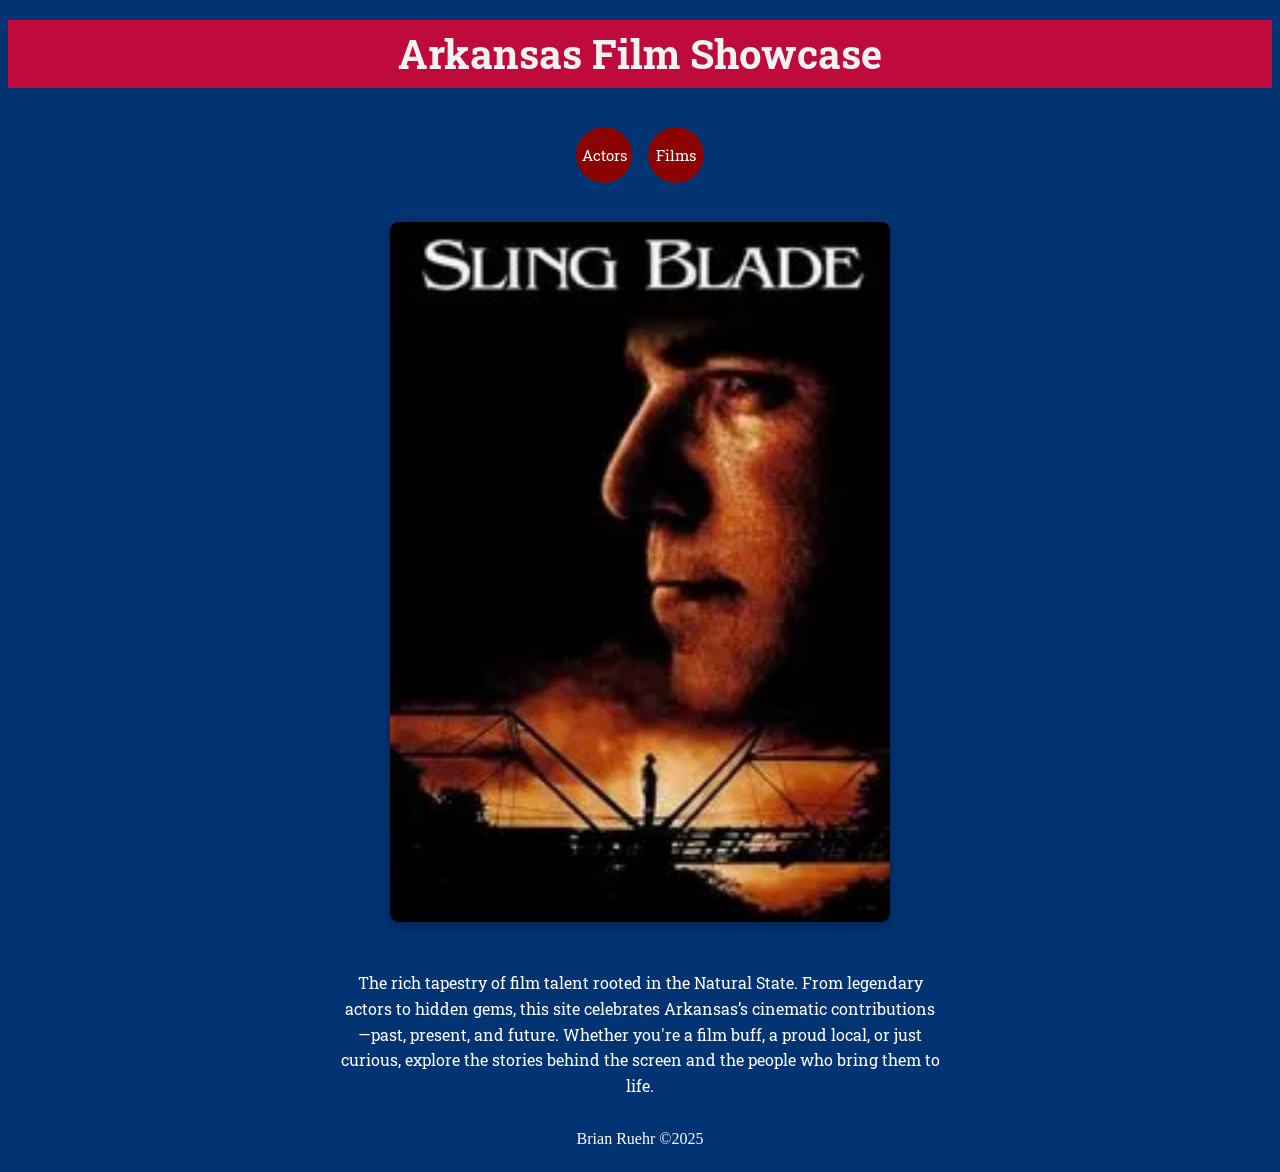
<file: index.html>
<!DOCTYPE html>
<html lang="en">
<head>
  <meta charset="UTF-8">
  <meta name="viewport" content="width=device-width, initial-scale=1.0">
  <link rel="stylesheet" href="styles.css">
  <link href="https://fonts.googleapis.com/css2?family=Roboto+Slab:wght@400;700&display=swap" rel="stylesheet">
  <meta name="viewport" content="width=device-width, initial-scale=1.0">
  <title>Arkansas Film Showcase</title>
</head>
<!-- Google tag (gtag.js) -->
<script async src="https://www.googletagmanager.com/gtag/js?id=G-G1TVWS4853"></script>
<script>
  window.dataLayer = window.dataLayer || [];
  function gtag(){dataLayer.push(arguments);}
  gtag('js', new Date());

  gtag('config', 'G-G1TVWS4853');
</script>
<header>Arkansas Film Showcase</header>
<nav>
  <ul class="navbar">
    <!--<li><a href="index.html">Home</a></li>-->
    <li><a href="actors.html">Actors</a></li>
    <li><a href="movies.html">Films</a></li>
  </ul></nav>
<body>
<div class="slideshow-container">
  <div class="slide active">
    <img src="resources/slingbladepic.webp" alt="Sling Blade Poster">
  </div>
  <div class="slide">
    <img src="resources/mud.webp" alt="Mud Poster">
  </div>
  <div class="slide">
    <img src="resources/american made.webp" alt="American Made">
  </div>
  <div class="slide">
    <img src="resources/true grit original.webp" alt="True Grit">
  </div>
  <div class="slide">
    <img src="resources/brubaker.webp" alt="Brubaker">
  </div>
  <div class="slide">
    <img src="resources/walk the line.webp" alt="Walk the Line">
  </div>
</div>

<script src="script.js"></script>

   <p class="intro"> The rich tapestry of film talent rooted in the Natural State. From legendary actors to hidden gems, this site celebrates Arkansas’s cinematic contributions—past, present, and future. Whether you're a film buff, a proud local, or just curious, explore the stories behind the screen and the people who bring them to life.</p>
</body>
<footer>
  Brian Ruehr &copy;2025
</footer>
</html>
</file>
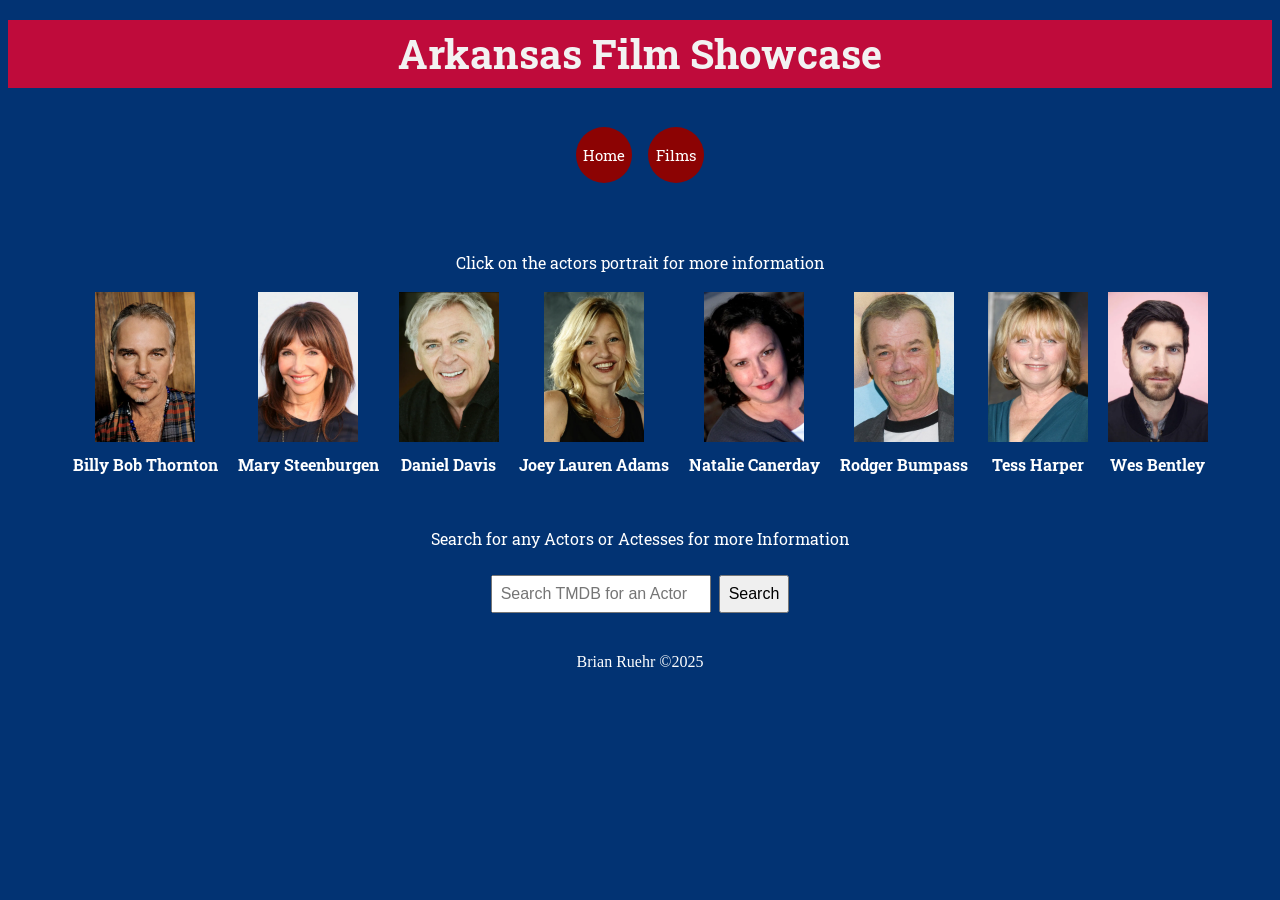
<file: actors.html>
<!DOCTYPE html>
<html lang="en">
<head>
  <meta charset="UTF-8">
  <meta name="viewport" content="width=device-width, initial-scale=1.0">
  <link rel="stylesheet" href="styles.css">
  <link href="https://fonts.googleapis.com/css2?family=Roboto+Slab:wght@400;700&display=swap" rel="stylesheet">
  <meta name="viewport" content="width=device-width, initial-scale=1.0">
  <title>Arkansas Film Showcase</title>
</head>
<!-- Google tag (gtag.js) -->
<script async src="https://www.googletagmanager.com/gtag/js?id=G-G1TVWS4853"></script>
<script>
  window.dataLayer = window.dataLayer || [];
  function gtag(){dataLayer.push(arguments);}
  gtag('js', new Date());

  gtag('config', 'G-G1TVWS4853');
</script>
<header>Arkansas Film Showcase</header>
<nav>
  <ul class="navbar">
    <li><a href="index.html">Home</a></li>
    <!--<li><a href="actors.html">Actors</a></li>-->
    <li><a href="movies.html">Films</a></li>
  </ul></nav>



<body>
  <section class="actor-showcase">
    
    <p class="click">Click on the actors portrait for more information</p>
    <ul class="actor-list">
      <li>
        <img id="billy-bob-thornton" src="resources/Billy Bob Thornton.webp" alt="Billy Bob Thornton Headshot" />
        <p class="actor-name">Billy Bob Thornton</p>
      </li>
      <li>
        <img id="mary-steenburgen" src="resources/mary-steenburgen.webp" alt="Mary Steenburgen Headshot" />
        <p class="actor-name">Mary Steenburgen</p>
      </li>
      <li>
        <img id="daniel-davis" src="resources/daniel-davis.webp" alt="Daniel Davis Headshot" />
        <p class="actor-name">Daniel Davis</p>
      </li>
      <li>
        <img id="joey-lauren-adams" src="resources/joey-lauren-adams.webp" alt="Joey Lauren Adams Headshot" />
        <p class="actor-name">Joey Lauren Adams</p>
      </li>
      <li>
        <img id="natalie-canerday" src="resources/natalie-canerday.webp" alt="Natalie Canerday Headshot" />
        <p class="actor-name">Natalie Canerday</p>
      </li>
      <li>
        <img id="rodger-bumpass" src="resources/rodger-bumpass.webp" alt="Rodger Bumpass Headshot" />
        <p class="actor-name">Rodger Bumpass</p>
      </li>
      <li>
        <img id="tess-harper" src="resources/tess-harper.webp" alt="Tess Harper Headshot" />
        <p class="actor-name">Tess Harper</p>
      </li>
      <li>
        <img id="wes-bentley" src="resources/wes-bentley.webp" alt="Wes Bentley Headshot" />
        <p class="actor-name">Wes Bentley</p>
      </li>
    </ul>
  </section>

  <p class="click">Search for any Actors or Actesses for more Information</p>
  <div class="search-container">
    <input type="text" id="actor-search-input" placeholder="Search TMDB for an Actor">
    <button id="actor-search-button">Search</button>
    
  </div>
  <div id="actor-info"></div>
  <div id="actor-popup"></div>

  <div id="actor-popup" class="popup"></div>


  <script src="actor-script.js"></script>
</body>
<footer>
  Brian Ruehr &copy;2025
</footer>
</html>
</file>
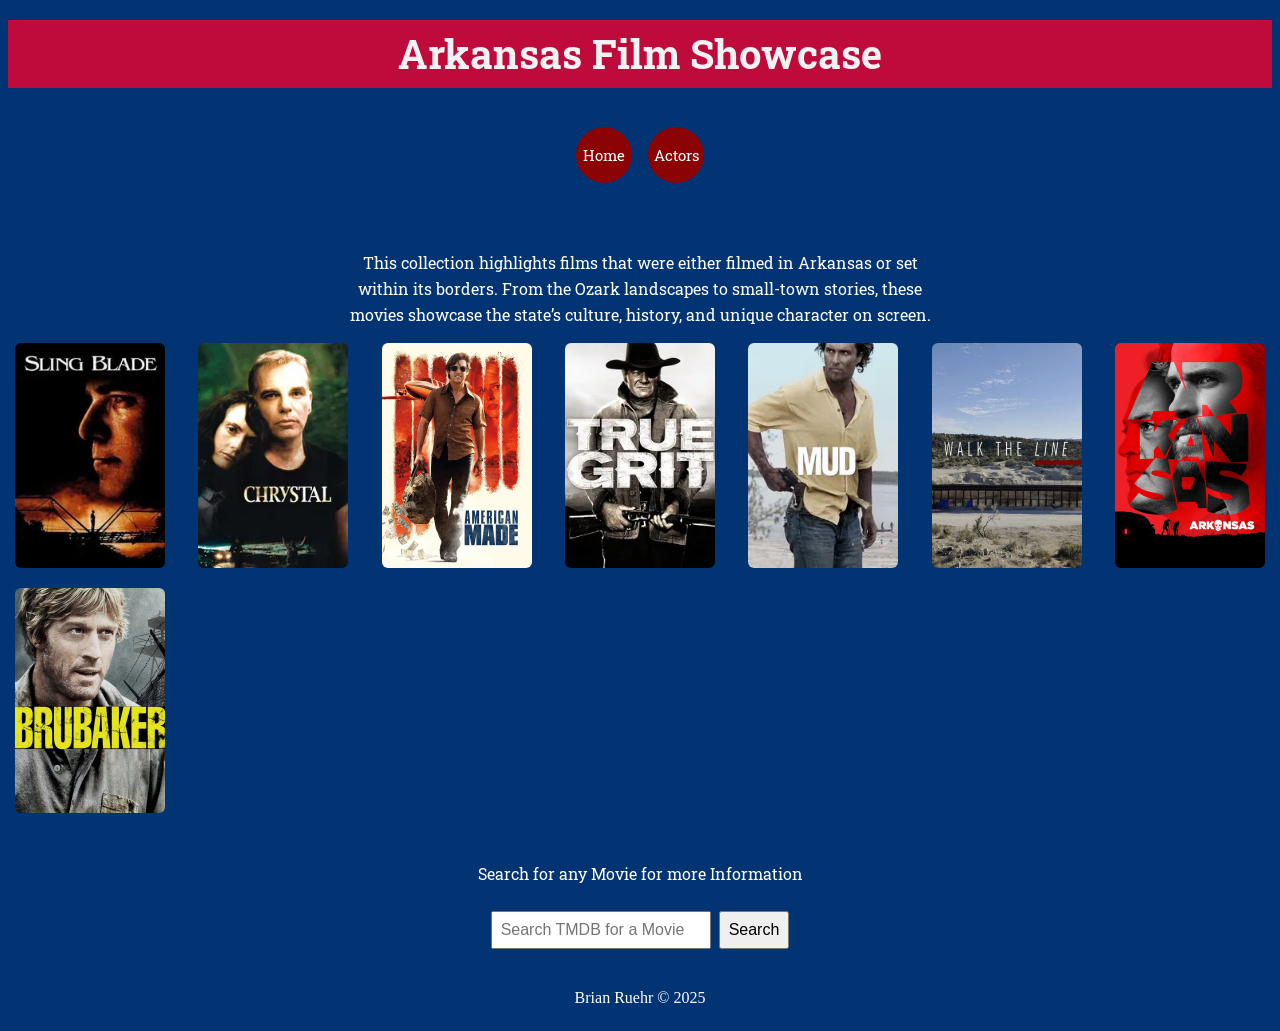
<file: movies.html>
<!DOCTYPE html>
<html lang="en">
<head>
  <meta charset="UTF-8">
  <meta name="viewport" content="width=device-width, initial-scale=1.0">
  <link rel="stylesheet" href="styles.css">
  <link href="https://fonts.googleapis.com/css2?family=Roboto+Slab:wght@400;700&display=swap" rel="stylesheet">
  <meta name="viewport" content="width=device-width, initial-scale=1.0">
  <title>Arkansas Film Showcase</title>
</head>
<!-- Google tag (gtag.js) -->
<script async src="https://www.googletagmanager.com/gtag/js?id=G-G1TVWS4853"></script>
<script>
  window.dataLayer = window.dataLayer || [];
  function gtag(){dataLayer.push(arguments);}
  gtag('js', new Date());

  gtag('config', 'G-G1TVWS4853');
</script>
<body>
  <header>Arkansas Film Showcase</header>
  <nav>
    <ul class="navbar">
      <li><a href="index.html">Home</a></li>
      <li><a href="actors.html">Actors</a></li>
      <!--<li><a href="movies.html">Films</a></li>-->
    </ul>
  </nav>
    <p class="intro">
    This collection highlights films that were either filmed in Arkansas or set within its borders. 
    From the Ozark landscapes to small-town stories, these movies showcase the state’s culture, 
    history, and unique character on screen.
    </p>

  <ul class="movie-list">
    <li><img id="slingblade" src="resources/slingbladepic.webp" alt="Sling Blade Poster" /></li>
    <li><img id="chrystal" src="resources/chrystal.webp" alt="Chrystal Poster" /></li>
    <li><img id="americanMade" src="resources/american made.webp" alt="American Made Poster" /></li>
    <li><img id="trueGrit" src="resources/true grit original.webp" alt="True Grit Poster" /></li>
    <li><img id="mud" src="resources/mud.webp" alt="Mud Poster" /></li>
    <li><img id="walkTheLine" src="resources/walk the line.webp" alt="Walk the Line Poster" /></li>
    <li><img id="arkansas" src="resources/arkansas.webp" alt="Arkansas Poster" /></li>
    <li><img id="brubaker" src="resources/brubaker.webp" alt="Brubaker Poster" /></li>
  </ul>
  <p class="click">Search for any Movie for more Information</p>
  <div class="search-container">
    <input type="text" id="movie-search-input" placeholder="Search TMDB for a Movie">
    <button id="movie-search-button">Search</button>
  </div>
  <div id="movie-info"></div>

  <footer>
    Brian Ruehr &copy; 2025
  </footer>

  <script src="movie-script.js"></script>
</body>
</html>
</file>
<file: styles.css>
/* Base colors: #023373 #BF0B3B */
header {
  background-color: #BF0B3B;
  color: #F2F2F2;
  line-height: 1.2;
  text-align: center;
  font-family: "Roboto Slab", serif;
  font-weight: 700;
  font-size: 2.5rem;
  margin: 20px 0;
  padding: 10px;
}

footer {
  text-align: center;
  color: white;
  padding: 1em;
}

nav {
  font-family: "Roboto Slab", serif;
  font-weight: 400;
  font-size: 1.2rem;
}

p {
  max-width: 600px;       
  margin: 0 auto;
  text-align: center;
  font-family: "Roboto Slab", serif;
  font-weight: 400;
  font-size: 1rem;
  line-height: 1.6;
  color: #000000;
  margin-bottom: 1em;
  margin-top: 3em;
}

.click {
  color: white;
}

.intro,
h1 {
  color: white;
}

/* Navbar */
.navbar {
  list-style: none;
  display: flex;
  justify-content: center;
  flex-wrap: wrap;        
  gap: 1rem;
  padding: 1em;
  margin: 0;
  background: none;
}

.navbar a {
  display: inline-flex;
  justify-content: center;
  align-items: center;
  width: 56px;
  height: 56px;
  border-radius: 50%;
  background-color: #8C0303;
  color: #fff;
  text-decoration: none;
  font-size: 0.95rem;
  transition: background-color 0.2s ease, color 0.2s ease, transform 0.15s ease;
}

.navbar a:hover {
  background-color: #A20404;
  color: #023373;
  transform: translateY(-1px);
}

.navbar a:focus {
  outline: 2px solid gray;
  outline-offset: 3px;
}

/* Slideshow */
.slideshow-container {
  position: relative;
  width: 100%;
  max-width: 500px;  
  height: 700px;      
  margin: 20px auto;
  overflow: hidden;
  border-radius: 8px;
  box-shadow: 0 4px 12px rgba(0,0,0,0.3);
}

.slide {
  position: absolute;
  top: 0;
  left: 0;
  width: 100%;
  height: 100%;
  opacity: 0;
  transition: opacity 1s ease-in-out;
}

.slide img {
  width: 100%;
  height: 100%;
  object-fit: cover;  
  border-radius: 8px;
}

.slide.active {
  opacity: 1;
  z-index: 1;
}




h3 {
  text-align: center;
}

body {
  background-color: #023373;
}

/* Search */
.search-container {
  display: flex;
  justify-content: center;
  flex-wrap: wrap;        
  margin: 20px 0;
}

.search-container input,
.search-container button {
  padding: 8px;
  font-size: 1rem;
  margin: 4px;
}

/* Movie grid */
.movie-list {
  display: grid;
  grid-template-columns: repeat(auto-fit, minmax(150px, 1fr)); 
  gap: 20px;
  list-style: none;
  padding: 0;
  margin: 0;
}

.movie-list li {
  display: flex;
  flex-direction: column;
  align-items: center;
}

.movie-list li img {
  width: 100%;
  max-width: 150px;
  height: auto;
  object-fit: cover;
  cursor: pointer;
  border-radius: 6px;
}

/* Results container */
#movie-info, #actor-info {
  background: #f9f9f9;
  border: 1px solid #ddd;
  border-radius: 8px;
  padding: 20px;
  margin: 20px auto;
  max-width: 800px;
  font-family: Arial, sans-serif;
  text-align: left;
}

#movie-info h2, #actor-info h2 {
  margin-top: 0;
  color: #333;
  font-size: 1.8em;
}

#movie-info img, #actor-info img {
  float: left;
  margin-right: 20px;
  border-radius: 6px;
  box-shadow: 0 4px 8px rgba(0,0,0,0.2);
  max-width: 100%;
  height: auto;
}

#movie-info p, #actor-info p {
  margin: 6px 0;
  line-height: 1.4;
}

#movie-info a, #actor-info a {
  color: #0066cc;
  text-decoration: none;
}
#movie-info a:hover, #actor-info a:hover {
  text-decoration: underline;
}

#movie-info ul, #actor-info ul {
  list-style-type: none;
  padding: 0;
  margin-top: 15px;
}

#movie-info li, #actor-info li {
  background: #fff;
  border: 1px solid #ddd;
  border-radius: 6px;
  padding: 8px 12px;
  margin-bottom: 8px;
  transition: background 0.2s;
}

#movie-info li:hover, #actor-info li:hover {
  background: #f0f0f0;
}

#movie-info::after, #actor-info::after {
  content: "";
  display: block;
  clear: both;
}

#movie-info:empty, #actor-info:empty {
  display: none;
}

/* Actor showcase */
.actor-showcase {
  text-align: center;
  margin: 40px 0;
}

.actor-list {
  list-style: none;
  display: flex;
  flex-wrap: wrap;
  gap: 20px;
  padding: 0;
  justify-content: center;
}

.actor-list li {
  display: flex;
  flex-direction: column; /* stack on mobile */
  align-items: center;
  gap: 10px;
}

.actor-list img {
  max-width: 100px;
  height: auto;
  object-fit: cover;
}


.actor-name {
  font-family: "Roboto Slab", serif;
  font-weight: 700;
  color: white;
  margin: 0;
}

/* Popup */
#actor-popup {
  position: relative;     
  margin: 1rem auto;      
  width: 100%;            
  max-width: 600px;       
  background: #fff;
  border: 1px solid #333;
  box-shadow: 0 2px 8px rgba(0,0,0,0.2);
  padding: 1rem;
  display: none;          
  border-radius: 4px;
}
#actor-popup img {
  max-width: 150px;
  height: auto;
  display: block;
  margin: 0 auto 1rem;    
  border-radius: 4px;
}
#actor-popup h2 {
  text-align: center;
}



@media (max-width: 768px) {
  header {
    font-size: 2rem;
    padding: 8px;
  }

  p {
    width: 90%;
    font-size: 0.95rem;
  }

  #movie-info, #actor-info {
    padding: 12px;
    max-width: 95%;
  }

  .movie-list {
    grid-template-columns: repeat(auto-fit, minmax(120px, 1fr));
  }
}

@media (max-width: 480px) {
  header {
    font-size: 1.5rem;
  }

  .navbar {
    gap: 0.5rem;
  }

  .navbar a {
    width: 44px;
    height: 44px;
    font-size: 0.8rem;
  }

  p {
    font-size: 0.9rem;
  }

  h2 {
    font-size: 1.4rem;
  }
}
</file>
